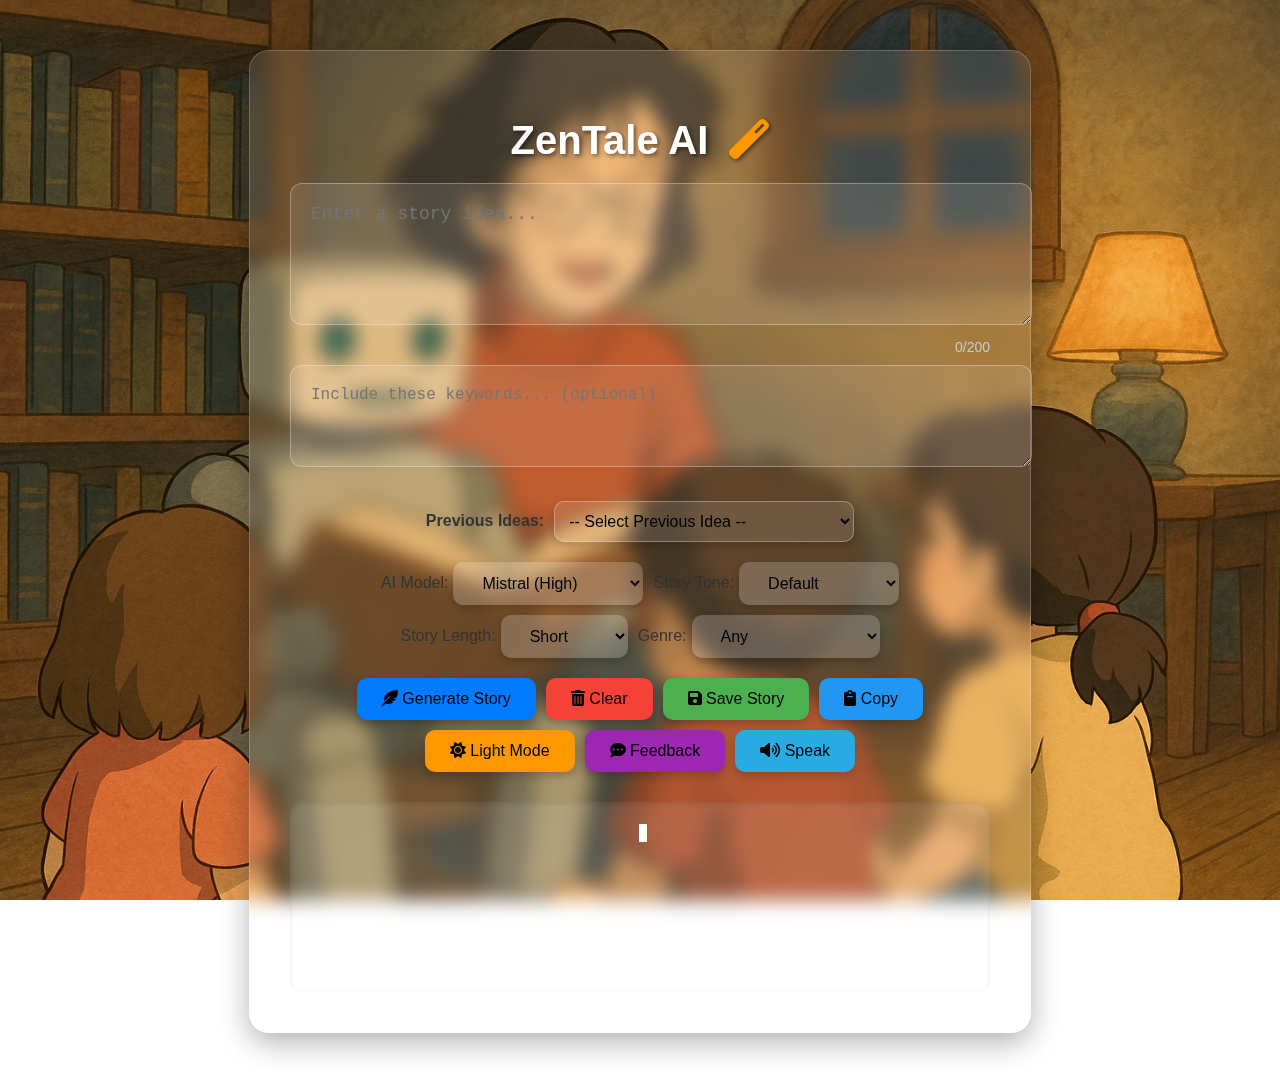
<file: Automatic storyteller using GenAI/index.html>
<!DOCTYPE html>
<html lang="en">
<head>
    <meta charset="UTF-8" />
    <meta name="viewport" content="width=device-width, initial-scale=1.0, viewport-fit=cover" />
    <title>ZenTale AI</title>
    <link rel="stylesheet" href="style.css" />
    <link rel="stylesheet" href="https://cdnjs.cloudflare.com/ajax/libs/font-awesome/6.0.0/css/all.min.css" />
</head>
<body>
    <div class="container">
        <h1 class="title">ZenTale AI <i class="fas fa-magic magic-icon"></i></h1>

        <div class="input-controls">
            <textarea id="userInput" class="input-area" placeholder="Enter a story idea..."></textarea>
            <div class="char-count" id="charCount">0/200</div>
            <textarea id="keywordsInput" class="input-area optional" placeholder="Include these keywords... (optional)"></textarea>
        </div>

        <div class="history-container">
            <label for="historySelect">Previous Ideas:</label>
            <select id="historySelect" class="btn">
                <option value="" selected disabled>-- Select Previous Idea --</option>
            </select>
        </div>

        <div class="options-container">
            <div class="model-selector">
                <label for="modelSelect">AI Model:</label>
                <select id="modelSelect" class="btn">
                    <option value="mistral" selected>Mistral (High)</option>
                    <option value="llama2">Llama 2 (Middle)</option>
                    <option value="orca-mini">Orca Mini (Low)</option>
                </select>
            </div>
            <div class="style-selector">
                <label for="styleSelect">Story Tone:</label>
                <select id="styleSelect" class="btn">
                    <option value="default" selected>Default</option>
                    <option value="funny">Funny</option>
                    <option value="scary">Scary</option>
                    <option value="adventurous">Adventurous</option>
                    <option value="fantasy">Fantasy</option>
                </select>
            </div>
            <div class="length-selector">
                <label for="lengthSelect">Story Length:</label>
                <select id="lengthSelect" class="btn">
                    <option value="short" selected>Short</option>
                    <option value="medium">Medium</option>
                    <option value="long">Long</option>
                </select>
            </div>
            <div class="genre-selector">
                <label for="genreSelect">Genre:</label>
                <select id="genreSelect" class="btn">
                    <option value="any" selected>Any</option>
                    <option value="sci-fi">Science Fiction</option>
                    <option value="mystery">Mystery</option>
                    <option value="romance">Romance</option>
                    <option value="historical">Historical Fiction</option>
                    <option value="thriller">Thriller</option>
                    <option value="horror">Horror</option>
                    <option value="children">Children's</option>
                </select>
            </div>
        </div>

        <div class="button-container">
            <button id="generateButton" class="btn generate-btn"><i class="fas fa-feather-alt"></i> Generate Story</button>
            <button id="regenerateButton" class="btn regenerate-btn hidden"><i class="fas fa-redo"></i> Regenerate</button>
            <button id="clearButton" class="btn clear-btn"><i class="fas fa-trash-alt"></i> Clear</button>
            <button id="saveButton" class="btn save-btn"><i class="fas fa-save"></i> Save Story</button>
            <button id="copyButton" class="btn copy-btn"><i class="fas fa-clipboard"></i> Copy</button>
            <button id="themeButton" class="btn theme-btn"><i class="fas fa-sun"></i> Light Mode</button>
            <button class="btn feedback-btn" onclick="window.location.href='feedback.html'"><i class="fas fa-comment-dots"></i> Feedback</button>
            <button id="speakButton" class="btn speak-btn"><i class="fas fa-volume-up"></i> Speak</button>
            <button id="stopSpeakButton" class="btn stop-speak-btn hidden"><i class="fas fa-stop"></i> Stop Speak</button>
        </div>

        <div id="storyOutput" class="story-output">
            <div id="loading" class="loading hidden">
                <i class="fas fa-spinner fa-spin"></i> Generating with <span id="loadingModel"></span>...
            </div>
            <div id="generatedStory" class="generated-story">
                <span id="storyText"></span><span class="cursor"></span>
                <div id="errorMessage" class="error-message hidden"></div>
            </div>
        </div>

        </div>

    <script src="script.js"></script>
</body>
</html>
</file>
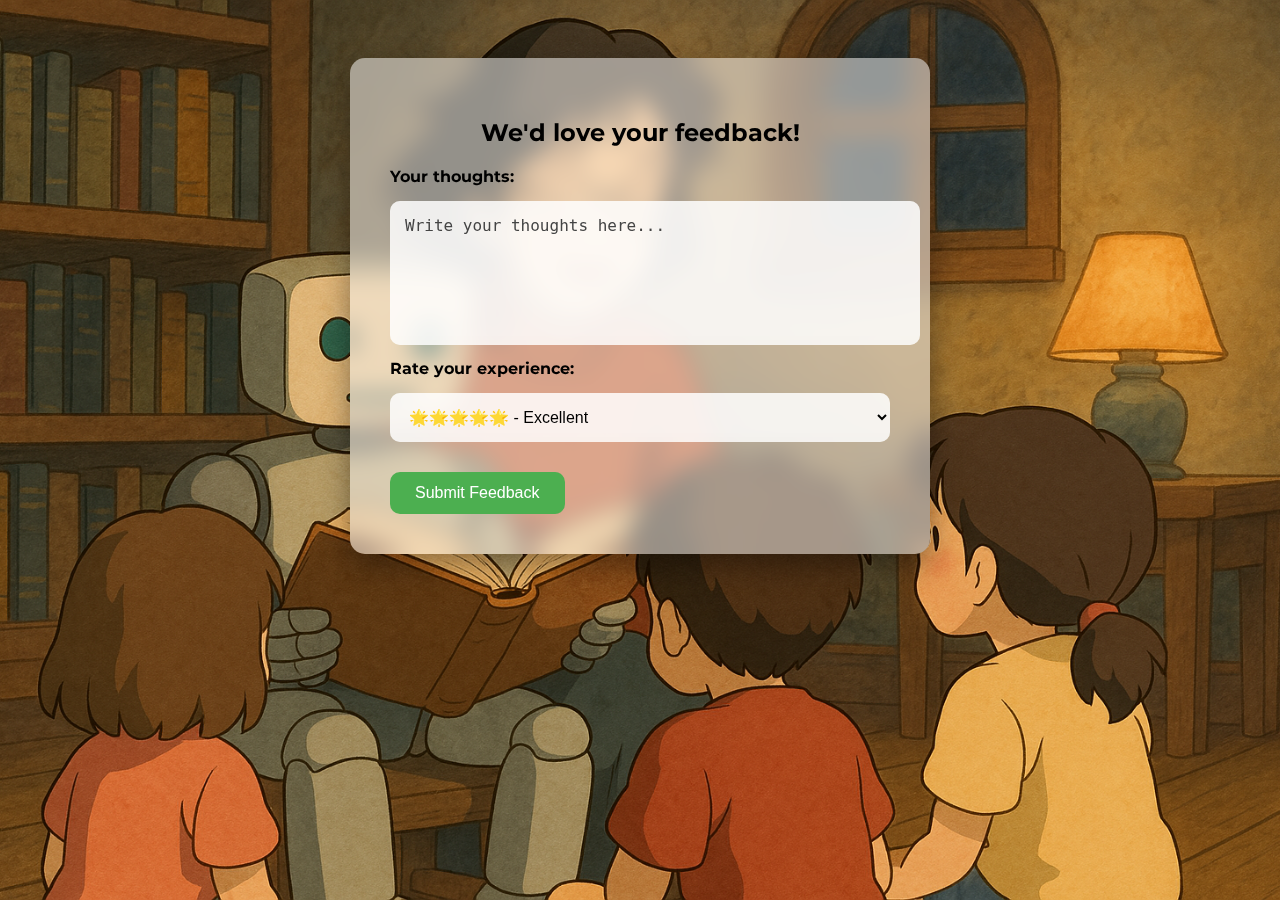
<file: Automatic storyteller using GenAI/feedback.html>
<!DOCTYPE html>
<html lang="en">
<head>
    <meta charset="UTF-8">
    <title>Feedback</title>
    <link href="https://fonts.googleapis.com/css2?family=Montserrat&display=swap" rel="stylesheet">
    <style>
        body {
            font-family: 'Montserrat', sans-serif;
            background: url('1E779F42-2529-4812-86CA-9D8B9CD85889.png') no-repeat center center fixed;
            background-size: cover;
            color: #fff;
            text-align: center;
            padding: 50px;
        }

        .container {
            background: rgba(255, 255, 255, 0.5); /* lighter and more readable */
            backdrop-filter: blur(12px);
            -webkit-backdrop-filter: blur(12px);
            padding: 40px;
            border-radius: 15px;
            max-width: 500px;
            margin: auto;
            box-shadow: 0 10px 30px rgba(0, 0, 0, 0.4);
            color: #000;
        }

        h2 {
            margin-bottom: 20px;
            color: #000;
        }

        textarea, select {
            width: 100%;
            padding: 15px;
            margin: 10px 0;
            border: none;
            border-radius: 10px;
            resize: none;
            font-size: 16px;
            background: rgba(255, 255, 255, 0.7);
            color: #000;
            backdrop-filter: blur(6px);
        }

        textarea::placeholder {
            color: #444;
        }

        select option {
            background: #fff;
            color: #000;
        }

        .btn {
            background: #4caf50;
            color: #fff;
            border: none;
            padding: 12px 25px;
            border-radius: 10px;
            cursor: pointer;
            font-size: 16px;
            margin-top: 20px;
            transition: background 0.3s;
        }

        .btn:hover {
            background: #43a047;
        }

        #feedbackForm {
            text-align: left; /* Align form elements to the left for better readability */
        }

        #feedbackForm label {
            display: block;
            margin-bottom: 5px;
            color: #000;
            font-weight: bold;
        }
    </style>
</head>
<body>
    <div class="container">
        <h2>We'd love your feedback!</h2>
        <form id="feedbackForm" action="mailto:vishnupriyas1505@gmail.com?subject=New Feedback Received" method="post" enctype="text/plain">
            <label for="feedbackText">Your thoughts:</label>
            <textarea id="feedbackText" name="feedback" placeholder="Write your thoughts here..." rows="6"></textarea>
            <br>
            <label for="rating">Rate your experience:</label>
            <select id="rating" name="rating">
                <option value="5">🌟🌟🌟🌟🌟 - Excellent</option>
                <option value="4">🌟🌟🌟🌟 - Good</option>
                <option value="3">🌟🌟🌟 - Average</option>
                <option value="2">🌟🌟 - Poor</option>
                <option value="1">🌟 - Terrible</option>
            </select>
            <br>
            <button class="btn" type="submit">Submit Feedback</button>
        </form>
    </div>
</body>
</html>
</file>
<file: Automatic storyteller using GenAI/style.css>
body {
    font-family: 'Montserrat', sans-serif;
    text-align: center;
    background: url('1E779F42-2529-4812-86CA-9D8B9CD85889.png') no-repeat center center fixed;
    background-size: cover;
    color: #333;
    transition: background 0.3s, color 0.3s;
}

body.dark-mode {
    background: #121212;
    color: #eee;
}

.container {
    width: 90%;
    max-width: 700px;
    margin: 50px auto;
    padding: 40px;
    background: rgba(255, 255, 255, 0.1);
    border-radius: 20px;
    box-shadow: 0 10px 30px rgba(0, 0, 0, 0.3);
    backdrop-filter: blur(10px);
    border: 1px solid rgba(255, 255, 255, 0.2);
    animation: fadeIn 1s ease-out;
}

.container.dark-mode {
    background: rgba(30, 30, 30, 0.8);
    border: 1px solid rgba(50, 50, 50, 0.5);
    box-shadow: 0 10px 30px rgba(0, 0, 0, 0.7);
}

@keyframes fadeIn {
    from { opacity: 0; transform: translateY(20px); }
    to { opacity: 1; transform: translateY(0); }
}

.title {
    font-size: 2.5em;
    margin-bottom: 20px;
    color: #fff;
    text-shadow: 2px 2px 4px rgba(0, 0, 0, 0.5);
    animation: pulse 2s infinite ease-in-out;
}

.title.dark-mode {
    color: #bb86fc;
    text-shadow: 2px 2px 4px rgba(0, 0, 0, 0.8);
}

@keyframes pulse {
    0% { transform: scale(1); }
    50% { transform: scale(1.05); }
    100% { transform: scale(1); }
}

.magic-icon {
    margin-left: 10px;
    color: #ff9800;
}

.input-controls {
    margin-bottom: 20px;
}

.input-area {
    width: 100%;
    height: 100px; /* Adjusted height from first code */
    padding: 20px;
    margin-bottom: 10px; /* Adjusted margin from first code */
    border: 1px solid rgba(255, 255, 255, 0.3);
    border-radius: 12px;
    resize: vertical;
    font-size: 18px;
    background: rgba(255, 255, 255, 0.1);
    color: #000000; /* Adjusted color for better readability on light background */
    outline: none;
    transition: border-color 0.3s;
}

.input-area.dark-mode {
    background: rgba(50, 50, 50, 0.7);
    color: #eee;
    border-color: rgba(80, 80, 80, 0.5);
}

.input-area:focus {
    border-color: #007bff;
}

.input-area.optional {
    height: 60px; /* Smaller height for optional inputs */
    font-size: 16px;
}

.char-count {
    font-size: 14px;
    color: #ccc;
    margin-bottom: 10px; /* Adjusted margin from first code */
    text-align: right;
}

.char-count.limit-reached {
    color: #ff4d4d;
    font-weight: bold;
}

.options-container {
    display: flex;
    flex-wrap: wrap;
    gap: 10px;
    margin-bottom: 20px;
    justify-content: center;
}

.model-selector,
.style-selector,
.length-selector,
.genre-selector {
    display: flex;
    align-items: center;
    gap: 5px;
}

.button-container {
    display: flex;
    flex-wrap: wrap;
    justify-content: center;
    gap: 10px;
    margin-bottom: 20px;
}

.btn {
    padding: 12px 25px;
    background: rgba(255, 255, 255, 0.2);
    color: #000000; /* Adjusted color for better readability on light background */
    border: none;
    border-radius: 10px;
    cursor: pointer;
    transition: background 0.3s, transform 0.2s;
    font-size: 16px;
    box-shadow: 0 4px 8px rgba(0, 0, 0, 0.2);
}

.btn.dark-mode {
    background: rgba(50, 50, 50, 0.7);
    color: #eee;
    box-shadow: 0 4px 8px rgba(0, 0, 0, 0.5);
}

.btn:hover {
    background: rgba(255, 255, 255, 0.3);
    transform: translateY(-3px);
}

.btn.dark-mode:hover {
    background: rgba(70, 70, 70, 0.8);
}

.generate-btn { background: #007bff; }
.clear-btn { background: #f44336; }
.save-btn { background: #4caf50; }
.theme-btn { background: #ff9800; }
.copy-btn { background: #2196F3; }
.regenerate-btn { background: #6c757d; }
.feedback-btn { background: #9c27b0; }

.story-output {
    margin-top: 30px;
    font-size: 18px;
    min-height: 150px;
    background: rgba(255, 255, 255, 0.1);
    padding: 20px;
    border-radius: 12px;
    color: #fff;
    box-shadow: inset 0 2px 5px rgba(0, 0, 0, 0.1);
}

.story-output.dark-mode {
    background: rgba(50, 50, 50, 0.7);
    color: #eee;
    box-shadow: inset 0 2px 5px rgba(0, 0, 0, 0.3);
}

.generated-story {
    line-height: 1.6;
    animation: fadeInText 1s ease-out;
}

@keyframes fadeInText {
    from { opacity: 0; }
    to { opacity: 1; }
}

.loading {
    font-size: 18px;
    margin: 20px;
    color: #fff;
}

.hidden {
    display: none !important;
}

.cursor {
    display: inline-block;
    width: 8px; /* Adjusted width from first code */
    height: 18px; /* Adjusted height from first code */
    background: white;
    margin-left: 5px;
    animation: blinkCursor 1s infinite; /* Using blinkCursor from first code */
}

@keyframes blinkCursor {
    50% { opacity: 0; }
}

@keyframes typing {
    from { width: 0; }
    to { width: 100%; }
}

.typing-text {
    display: inline-block;
    white-space: nowrap;
    overflow: hidden;
    animation: typing 2s steps(20, end);
}

/* New CSS for added features */
.history-container {
    margin-bottom: 20px;
    display: flex;
    align-items: center;
    gap: 10px;
    justify-content: center;
}

.history-container label {
    font-weight: bold;
    color: #333; /* Adjust color for dark mode */
    
}

.history-container.dark-mode label {
    color: #eee;
   
}

.history-container select {
    flex-grow: 1;
    max-width: 300px; /* Adjust as needed */
    padding: 10px;
    border: 1px solid rgba(255, 255, 255, 0.3);
    border-radius: 10px;
    background: rgba(255, 255, 255, 0.1);
    color: #000000; /* Adjusted color for better readability on light background */
    font-size: 16px;
    cursor: pointer;
    outline: none;
    transition: border-color 0.3s;
}

.history-container.dark-mode select {
    background: rgba(50, 50, 50, 0.7);
    color: #eee;
    border-color: rgba(80, 80, 80, 0.5);
}

.history-container select:focus {
    border-color: #007bff;
}

.error-message {
    color: #ff4d4d;
    margin-top: 10px;
    font-weight: bold;
}

/* Mobile Responsive */
@media (max-width: 768px) {
    .container {
        padding: 20px;
        margin: 30px auto;
    }

    .title {
        font-size: 2em;
    }

    .input-area {
        height: 100px; /* Adjusted height from first code */
        font-size: 16px;
    }

    .input-area.optional {
        height: auto; /* Adjust height for optional inputs on smaller screens */
        font-size: 15px;
    }

    .btn {
        padding: 10px 20px;
        font-size: 14px;
        width: 100%;
        margin: 5px 0; /* Reduced margin */
    }

    .button-container {
        flex-direction: column;
        align-items: stretch;
    }

    .options-container {
        flex-direction: column;
        align-items: stretch;
    }

    .model-selector,
    .style-selector,
    .length-selector,
    .genre-selector {
        flex-direction: column;
        align-items: stretch;
    }

    .story-output {
        font-size: 16px;
        min-height: 120px;
    }

    /* New mobile CSS for added features */
    .history-container {
        flex-direction: column;
        align-items: stretch;
    }

    .history-container select {
        max-width: none;
    }
}

@media (max-width: 480px) {
    .title {
        font-size: 1.6em;
    }

    .input-area {
        height: 80px;
        font-size: 15px;
    }

    .story-output {
        font-size: 15px;
    }
}
</file>
